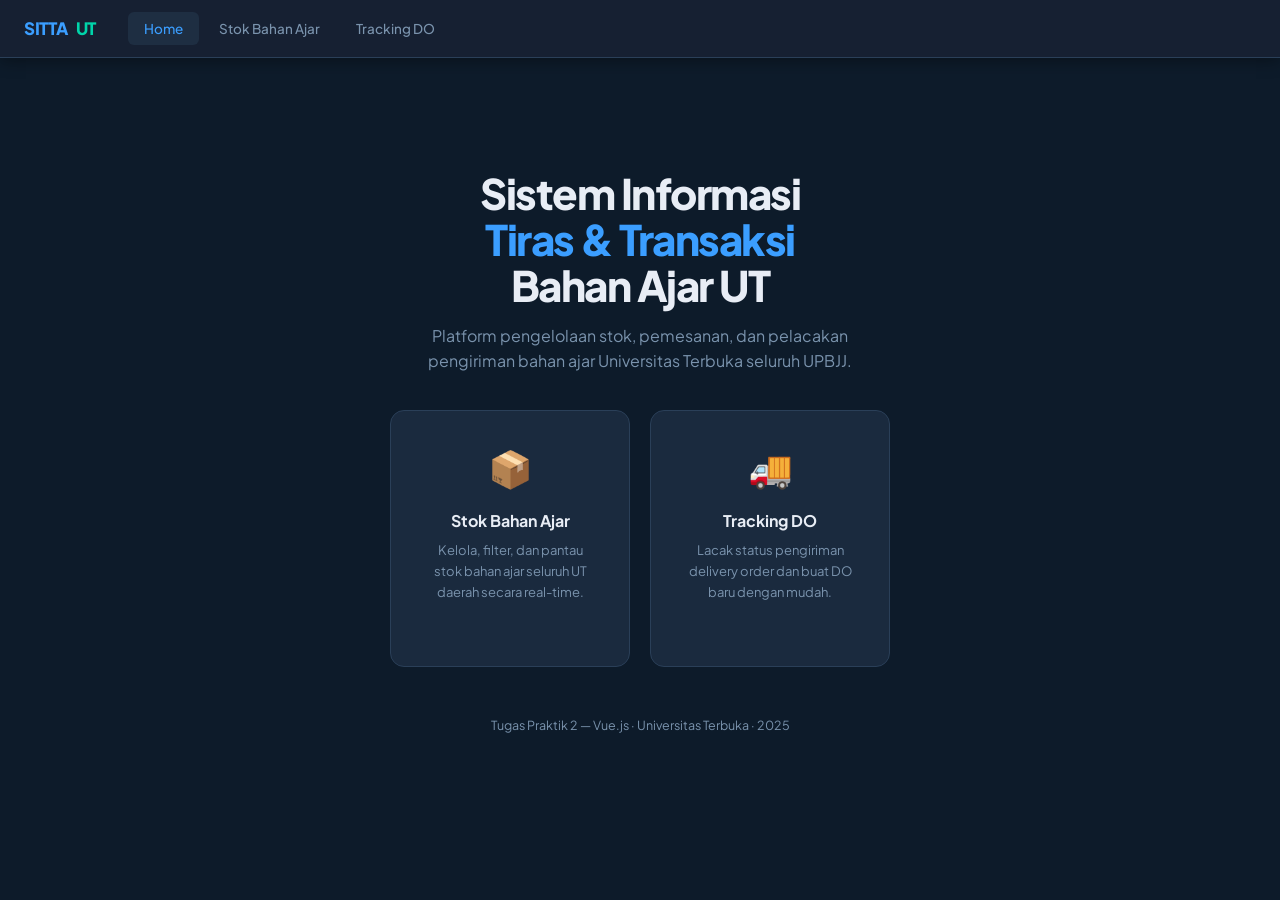
<file: index.html>
<!DOCTYPE html>
<html lang="id">
<head>
  <meta charset="UTF-8" />
  <meta name="viewport" content="width=device-width, initial-scale=1.0" />
  <title>SITTA UT — Sistem Informasi Tiras & Transaksi Bahan Ajar</title>
  <link rel="stylesheet" href="css/style.css" />
</head>
<body>

  <!-- NAVBAR -->
  <header class="navbar">
    <a href="index.html" class="brand">SITTA <span>UT</span></a>
    <nav>
      <a href="index.html" class="active">Home</a>
      <a href="stok.html">Stok Bahan Ajar</a>
      <a href="tracking.html">Tracking DO</a>
    </nav>
  </header>

  <!-- HERO -->
  <div class="page-wrap">
    <div class="hero">
      <h1>Sistem Informasi<br /><em>Tiras &amp; Transaksi</em><br />Bahan Ajar UT</h1>
      <p>Platform pengelolaan stok, pemesanan, dan pelacakan pengiriman bahan ajar Universitas Terbuka seluruh UPBJJ.</p>

      <div class="hero-cards">
        <a href="stok.html" class="hero-card">
          <div class="icon">📦</div>
          <h3>Stok Bahan Ajar</h3>
          <p>Kelola, filter, dan pantau stok bahan ajar seluruh UT daerah secara real-time.</p>
        </a>
        <a href="tracking.html" class="hero-card">
          <div class="icon">🚚</div>
          <h3>Tracking DO</h3>
          <p>Lacak status pengiriman delivery order dan buat DO baru dengan mudah.</p>
        </a>
      </div>

      <div style="margin-top:48px; color:var(--text-muted); font-size:12.5px;">
        Tugas Praktik 2 — Vue.js · Universitas Terbuka · 2025
      </div>
    </div>
  </div>

</body>
</html>
</file>
<file: css/style.css>
/* ============================================================
   SITTA UT — Style Sheet
   Aesthetic: Clean Academic / Institutional Dark Navy
   ============================================================ */

@import url('https://fonts.googleapis.com/css2?family=Plus+Jakarta+Sans:wght@300;400;500;600;700;800&family=JetBrains+Mono:wght@400;500&display=swap');

:root {
  --navy:       #0d1b2a;
  --navy-mid:   #162032;
  --navy-light: #1e2e42;
  --card:       #1a2a3e;
  --border:     #2a3f58;
  --accent:     #3b9eff;
  --accent2:    #00d4aa;
  --text:       #e8edf5;
  --text-muted: #7a93ad;
  --danger:     #ff4e6a;
  --warning:    #ffb547;
  --success:    #28d97a;
  --radius:     10px;
  --shadow:     0 4px 24px rgba(0,0,0,0.35);
  --font:       'Plus Jakarta Sans', sans-serif;
  --mono:       'JetBrains Mono', monospace;
}

*, *::before, *::after { box-sizing: border-box; margin: 0; padding: 0; }

html { scroll-behavior: smooth; }

body {
  font-family: var(--font);
  background: var(--navy);
  color: var(--text);
  min-height: 100vh;
  font-size: 14px;
  line-height: 1.6;
}

/* ── NAV ─────────────────────────────────────────────────── */
.navbar {
  background: var(--navy-mid);
  border-bottom: 1px solid var(--border);
  padding: 0 24px;
  display: flex;
  align-items: center;
  gap: 0;
  height: 58px;
  position: sticky;
  top: 0;
  z-index: 100;
  box-shadow: 0 2px 16px rgba(0,0,0,0.4);
}
.navbar .brand {
  font-size: 17px;
  font-weight: 800;
  color: var(--accent);
  letter-spacing: -.3px;
  margin-right: 32px;
  text-decoration: none;
  display: flex;
  align-items: center;
  gap: 8px;
}
.navbar .brand span { color: var(--accent2); }
.navbar nav { display: flex; gap: 4px; }
.navbar nav a {
  padding: 6px 16px;
  border-radius: 6px;
  text-decoration: none;
  color: var(--text-muted);
  font-weight: 500;
  font-size: 13.5px;
  transition: all .18s;
}
.navbar nav a:hover, .navbar nav a.active {
  background: var(--navy-light);
  color: var(--accent);
}

/* ── LAYOUT ──────────────────────────────────────────────── */
.page-wrap { max-width: 1300px; margin: 0 auto; padding: 32px 24px; }
.page-header { margin-bottom: 28px; }
.page-header h1 {
  font-size: 24px;
  font-weight: 800;
  letter-spacing: -.4px;
  color: var(--text);
}
.page-header p { color: var(--text-muted); font-size: 13.5px; margin-top: 4px; }

/* ── CARD ────────────────────────────────────────────────── */
.card {
  background: var(--card);
  border: 1px solid var(--border);
  border-radius: var(--radius);
  padding: 20px;
  box-shadow: var(--shadow);
}
.card-title {
  font-size: 13px;
  font-weight: 700;
  text-transform: uppercase;
  letter-spacing: .8px;
  color: var(--accent);
  margin-bottom: 16px;
  display: flex;
  align-items: center;
  gap: 8px;
}

/* ── FILTER BAR ──────────────────────────────────────────── */
.filter-bar {
  display: flex;
  flex-wrap: wrap;
  gap: 12px;
  align-items: flex-end;
  margin-bottom: 20px;
}
.filter-group { display: flex; flex-direction: column; gap: 5px; }
.filter-group label {
  font-size: 11.5px;
  font-weight: 600;
  text-transform: uppercase;
  letter-spacing: .6px;
  color: var(--text-muted);
}

/* ── FORM ELEMENTS ───────────────────────────────────────── */
select, input[type="text"], input[type="number"], input[type="date"], textarea {
  background: var(--navy-light);
  border: 1px solid var(--border);
  border-radius: 7px;
  color: var(--text);
  font-family: var(--font);
  font-size: 13.5px;
  padding: 8px 12px;
  outline: none;
  transition: border-color .18s, box-shadow .18s;
  width: 100%;
}
select:focus, input:focus, textarea:focus {
  border-color: var(--accent);
  box-shadow: 0 0 0 3px rgba(59,158,255,.15);
}
select option { background: var(--navy-mid); }
textarea { resize: vertical; min-height: 72px; }

.checkbox-label {
  display: flex;
  align-items: center;
  gap: 8px;
  font-size: 13px;
  color: var(--text-muted);
  cursor: pointer;
  user-select: none;
}
.checkbox-label input[type="checkbox"] {
  width: 16px; height: 16px;
  accent-color: var(--accent);
  cursor: pointer;
}

/* ── BUTTONS ─────────────────────────────────────────────── */
.btn {
  display: inline-flex;
  align-items: center;
  gap: 6px;
  padding: 8px 16px;
  border-radius: 7px;
  border: none;
  font-family: var(--font);
  font-size: 13px;
  font-weight: 600;
  cursor: pointer;
  transition: all .18s;
  text-decoration: none;
}
.btn-primary   { background: var(--accent);  color: #fff; }
.btn-primary:hover { background: #2b8ee0; }
.btn-success   { background: var(--success); color: #fff; }
.btn-success:hover { filter: brightness(1.12); }
.btn-danger    { background: var(--danger);  color: #fff; }
.btn-danger:hover  { filter: brightness(1.12); }
.btn-ghost {
  background: transparent;
  border: 1px solid var(--border);
  color: var(--text-muted);
}
.btn-ghost:hover { border-color: var(--accent); color: var(--accent); background: rgba(59,158,255,.07); }
.btn-sm { padding: 5px 11px; font-size: 12px; }
.btn-warning { background: var(--warning); color: #1a1a1a; }
.btn-warning:hover { filter: brightness(1.1); }

/* ── TABLE ───────────────────────────────────────────────── */
.table-wrap { overflow-x: auto; }
table {
  width: 100%;
  border-collapse: collapse;
  font-size: 13px;
}
thead tr {
  background: var(--navy-light);
  border-bottom: 2px solid var(--border);
}
thead th {
  padding: 11px 14px;
  text-align: left;
  font-weight: 700;
  font-size: 11.5px;
  text-transform: uppercase;
  letter-spacing: .6px;
  color: var(--text-muted);
  white-space: nowrap;
}
thead th.sortable { cursor: pointer; user-select: none; }
thead th.sortable:hover { color: var(--accent); }
tbody tr {
  border-bottom: 1px solid var(--border);
  transition: background .12s;
}
tbody tr:hover { background: rgba(59,158,255,.04); }
tbody td {
  padding: 11px 14px;
  vertical-align: top;
}
.code-cell {
  font-family: var(--mono);
  font-size: 11.5px;
  color: var(--accent2);
  font-weight: 500;
}
.title-cell { font-weight: 600; color: var(--text); }

/* ── STATUS BADGES ───────────────────────────────────────── */
.badge {
  display: inline-flex;
  align-items: center;
  gap: 5px;
  padding: 3px 10px;
  border-radius: 20px;
  font-size: 11.5px;
  font-weight: 700;
  white-space: nowrap;
}
.badge-aman    { background: rgba(40,217,122,.15); color: var(--success); border: 1px solid rgba(40,217,122,.3); }
.badge-menipis { background: rgba(255,181,71,.15);  color: var(--warning); border: 1px solid rgba(255,181,71,.3); }
.badge-kosong  { background: rgba(255,78,106,.15);  color: var(--danger);  border: 1px solid rgba(255,78,106,.3); }

/* ── ALERT ───────────────────────────────────────────────── */
.alert {
  padding: 11px 16px;
  border-radius: 8px;
  font-size: 13px;
  margin-bottom: 14px;
  display: flex;
  align-items: center;
  gap: 10px;
}
.alert-danger  { background: rgba(255,78,106,.12);  border: 1px solid rgba(255,78,106,.3);  color: var(--danger); }
.alert-success { background: rgba(40,217,122,.12);  border: 1px solid rgba(40,217,122,.3);  color: var(--success); }
.alert-warning { background: rgba(255,181,71,.12);   border: 1px solid rgba(255,181,71,.3);   color: var(--warning); }

/* ── MODAL ───────────────────────────────────────────────── */
.modal-overlay {
  position: fixed; inset: 0;
  background: rgba(0,0,0,.65);
  display: flex; align-items: center; justify-content: center;
  z-index: 200;
  backdrop-filter: blur(3px);
}
.modal-box {
  background: var(--card);
  border: 1px solid var(--border);
  border-radius: 14px;
  padding: 28px;
  width: min(520px, 95vw);
  max-height: 90vh;
  overflow-y: auto;
  box-shadow: 0 20px 60px rgba(0,0,0,.6);
}
.modal-header {
  display: flex;
  justify-content: space-between;
  align-items: center;
  margin-bottom: 22px;
}
.modal-header h3 { font-size: 17px; font-weight: 800; }
.modal-close {
  background: none; border: none;
  color: var(--text-muted); cursor: pointer;
  font-size: 20px; line-height: 1;
  transition: color .15s;
}
.modal-close:hover { color: var(--danger); }

/* ── FORM GRID ───────────────────────────────────────────── */
.form-grid { display: grid; grid-template-columns: 1fr 1fr; gap: 14px; }
.form-grid .full { grid-column: 1 / -1; }
.form-row { display: flex; flex-direction: column; gap: 5px; }
.form-row label {
  font-size: 11.5px;
  font-weight: 600;
  text-transform: uppercase;
  letter-spacing: .5px;
  color: var(--text-muted);
}
.error-msg { color: var(--danger); font-size: 11.5px; margin-top: 3px; }

/* ── TRACKING ────────────────────────────────────────────── */
.tracking-card { margin-bottom: 16px; }
.tracking-result {
  background: var(--navy-light);
  border: 1px solid var(--border);
  border-radius: var(--radius);
  padding: 20px;
  margin-top: 16px;
}
.tracking-header { display: flex; gap: 20px; flex-wrap: wrap; margin-bottom: 20px; }
.tracking-field { flex: 1; min-width: 120px; }
.tracking-field .tf-label {
  font-size: 11px;
  font-weight: 700;
  text-transform: uppercase;
  letter-spacing: .6px;
  color: var(--text-muted);
  margin-bottom: 4px;
}
.tracking-field .tf-value { font-size: 14px; font-weight: 600; }

/* ── TIMELINE ────────────────────────────────────────────── */
.timeline { position: relative; padding-left: 24px; }
.timeline::before {
  content: '';
  position: absolute;
  left: 7px; top: 6px; bottom: 6px;
  width: 2px;
  background: var(--border);
}
.timeline-item { position: relative; padding-bottom: 18px; }
.timeline-item:last-child { padding-bottom: 0; }
.timeline-dot {
  position: absolute;
  left: -20px; top: 4px;
  width: 12px; height: 12px;
  border-radius: 50%;
  background: var(--accent);
  border: 2px solid var(--navy);
}
.timeline-item:first-child .timeline-dot { background: var(--accent2); }
.timeline-time { font-size: 11px; color: var(--text-muted); font-family: var(--mono); }
.timeline-text { font-size: 13px; margin-top: 2px; }

/* ── STATUS PILLS ────────────────────────────────────────── */
.status-pill {
  display: inline-flex; align-items: center; gap: 6px;
  padding: 4px 12px;
  border-radius: 20px;
  font-size: 12px;
  font-weight: 700;
}
.status-dalam-perjalanan { background: rgba(59,158,255,.15); color: var(--accent); border: 1px solid rgba(59,158,255,.3); }
.status-terkirim          { background: rgba(40,217,122,.15);  color: var(--success); border: 1px solid rgba(40,217,122,.3); }
.status-pending           { background: rgba(255,181,71,.15);   color: var(--warning); border: 1px solid rgba(255,181,71,.3); }

/* ── DO CARD ─────────────────────────────────────────────── */
.do-card {
  background: var(--navy-light);
  border: 1px solid var(--border);
  border-radius: var(--radius);
  overflow: hidden;
  margin-bottom: 12px;
  transition: border-color .18s;
}
.do-card:hover { border-color: var(--accent); }
.do-card-header {
  padding: 13px 18px;
  display: flex;
  align-items: center;
  justify-content: space-between;
  cursor: pointer;
  background: rgba(255,255,255,.02);
}
.do-card-body { padding: 16px 18px; border-top: 1px solid var(--border); }
.do-number { font-family: var(--mono); font-size: 13px; font-weight: 600; color: var(--accent2); }

/* ── DETAIL PAKET ────────────────────────────────────────── */
.paket-detail {
  background: rgba(59,158,255,.06);
  border: 1px solid rgba(59,158,255,.2);
  border-radius: 7px;
  padding: 11px 14px;
  margin-top: 8px;
  font-size: 12.5px;
}
.paket-detail-title { font-weight: 700; color: var(--accent); margin-bottom: 6px; font-size: 12px; text-transform: uppercase; letter-spacing: .5px; }
.paket-isi-item { display: flex; align-items: center; gap: 7px; padding: 3px 0; }
.paket-isi-item::before { content: '📦'; font-size: 12px; }

/* ── MISC ────────────────────────────────────────────────── */
.divider { border: none; border-top: 1px solid var(--border); margin: 18px 0; }
.text-muted { color: var(--text-muted); }
.text-accent { color: var(--accent); }
.text-success { color: var(--success); }
.text-danger  { color: var(--danger); }
.text-warning { color: var(--warning); }
.fw-bold { font-weight: 700; }
.mt-4  { margin-top: 4px; }
.mt-8  { margin-top: 8px; }
.mt-16 { margin-top: 16px; }
.mb-16 { margin-bottom: 16px; }
.flex  { display: flex; }
.flex-wrap { flex-wrap: wrap; }
.gap-8  { gap: 8px; }
.gap-12 { gap: 12px; }
.items-center { align-items: center; }
.justify-between { justify-content: space-between; }
.empty-state {
  text-align: center;
  padding: 48px 20px;
  color: var(--text-muted);
  font-size: 14px;
}
.empty-state .icon { font-size: 38px; margin-bottom: 10px; }
.qty-badge {
  display: inline-block;
  min-width: 32px;
  text-align: center;
  padding: 2px 8px;
  border-radius: 5px;
  font-family: var(--mono);
  font-weight: 700;
  font-size: 13px;
  background: var(--navy);
  border: 1px solid var(--border);
}
.harga-cell { font-family: var(--mono); font-size: 12.5px; color: var(--accent2); }

/* ── SORT ARROW ──────────────────────────────────────────── */
.sort-arrow { display: inline-block; margin-left: 4px; opacity: .4; font-size: 10px; }
.sort-active .sort-arrow { opacity: 1; color: var(--accent); }

/* ── HERO BANNER (index) ──────────────────────────────────── */
.hero {
  text-align: center;
  padding: 80px 24px;
}
.hero h1 { font-size: 42px; font-weight: 800; letter-spacing: -1.5px; line-height: 1.1; }
.hero h1 em { color: var(--accent); font-style: normal; }
.hero p { color: var(--text-muted); font-size: 16px; margin: 14px auto 36px; max-width: 480px; }
.hero-cards { display: flex; gap: 20px; justify-content: center; flex-wrap: wrap; margin-top: 12px; }
.hero-card {
  background: var(--card);
  border: 1px solid var(--border);
  border-radius: 14px;
  padding: 28px 32px;
  width: 240px;
  text-align: center;
  text-decoration: none;
  color: var(--text);
  transition: all .22s;
}
.hero-card:hover { border-color: var(--accent); transform: translateY(-4px); box-shadow: 0 12px 40px rgba(0,0,0,.4); }
.hero-card .icon { font-size: 36px; margin-bottom: 12px; }
.hero-card h3 { font-size: 16px; font-weight: 700; }
.hero-card p  { color: var(--text-muted); font-size: 13px; margin-top: 6px; }

/* ── VALIDATION ──────────────────────────────────────────── */
input.is-invalid, select.is-invalid, textarea.is-invalid {
  border-color: var(--danger);
  box-shadow: 0 0 0 3px rgba(255,78,106,.12);
}

/* ── SCROLLBAR ───────────────────────────────────────────── */
::-webkit-scrollbar { width: 6px; height: 6px; }
::-webkit-scrollbar-track { background: var(--navy-mid); }
::-webkit-scrollbar-thumb { background: var(--border); border-radius: 3px; }
::-webkit-scrollbar-thumb:hover { background: var(--accent); }

@media (max-width: 700px) {
  .form-grid { grid-template-columns: 1fr; }
  .filter-bar { flex-direction: column; }
  .hero h1 { font-size: 28px; }
  .hero-cards { flex-direction: column; align-items: center; }
}
</file>
